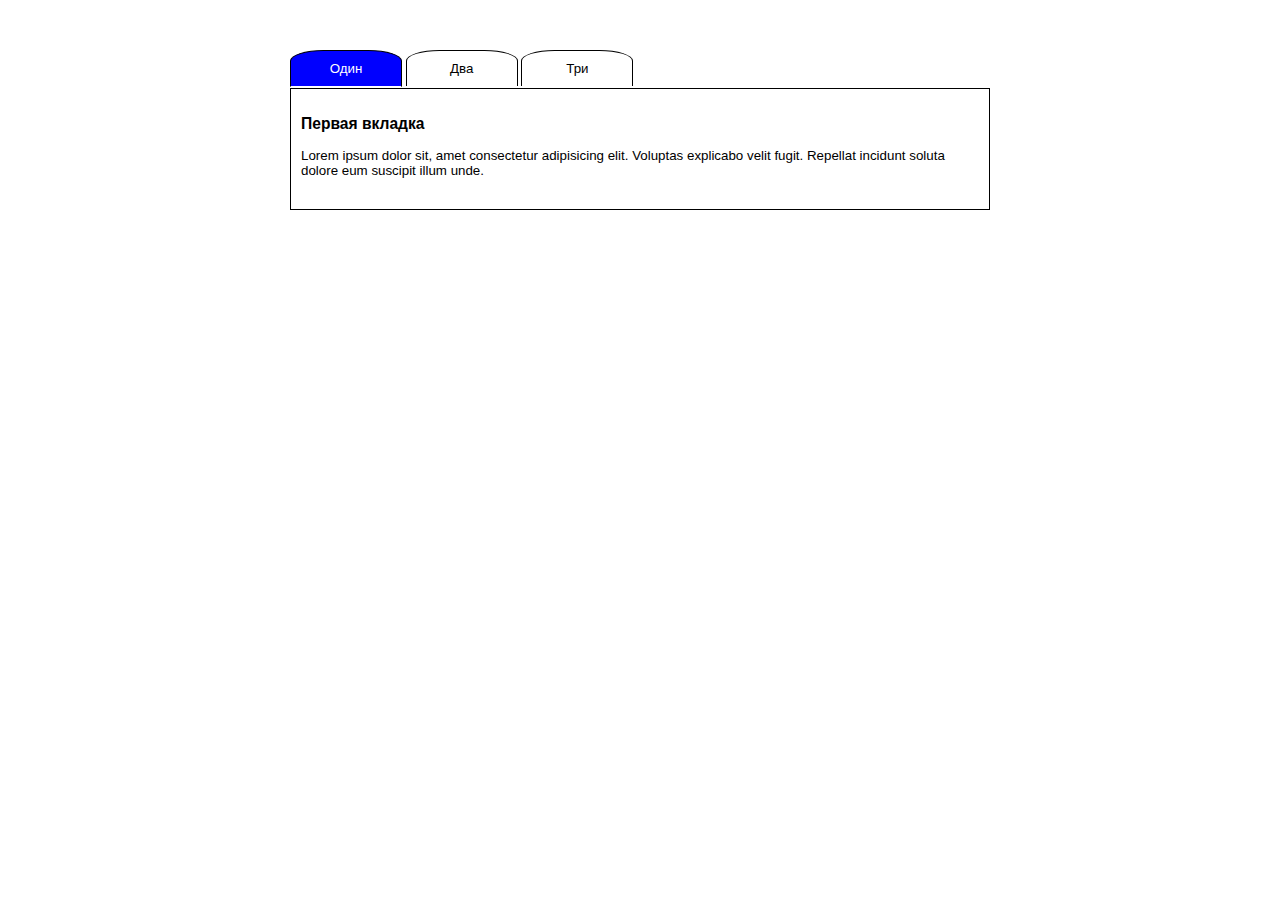
<file: 1/1.html>
<!doctype html>
<html>

<head>
<meta charset="utf-8">
<title></title>
<link href="1.css" rel="stylesheet" type="text/css">
</head>

<body>
<div class="container">
<div class="tab-header">
<div class="tab-header__item active" data-target="#tab-1">
<div><span>Один</span></div>
</div>

<div class="tab-header__item" data-target="#tab-2">Два</div>

<div class="tab-header__item" data-target="#tab-3">Три</div>
</div>

<div class="tab-body">
<div class="tab-body__item active" id="tab-1">
<h3>Первая вкладка</h3>
<p>Lorem ipsum dolor sit, amet consectetur adipisicing elit. Voluptas explicabo velit fugit. Repellat
incidunt soluta dolore eum suscipit illum unde.</p>
</div>

<div class="tab-body__item" id="tab-2">
<h3>Вторая вкладка</h3>
<p>Lorem ipsum dolor sit amet consectetur adipisicing elit. Quibusdam dolores vero deserunt. Impedit,
minus cum ullam tempore earum iusto blanditiis. Ea quidem sequi quaerat labore dolore facilis unde
fuga, quisquam obcaecati alias. Incidunt laboriosam, sapiente magni a nihil soluta esse!</p>
</div>

<div class="tab-body__item" id="tab-3">
<h3>Третья вкладка</h3>
<p>Lorem ipsum dolor sit amet consectetur adipisicing elit. Sapiente, quos quibusdam dicta reiciendis,
laboriosam vitae magni ea maxime fuga labore quaerat doloremque atque nobis ad sunt perspiciatis
dolor incidunt eos dolorem laborum dolores, sint mollitia.</p>
</div>
</div>
</div>
<script src="1.js"></script>
</body>

</html>
</file>
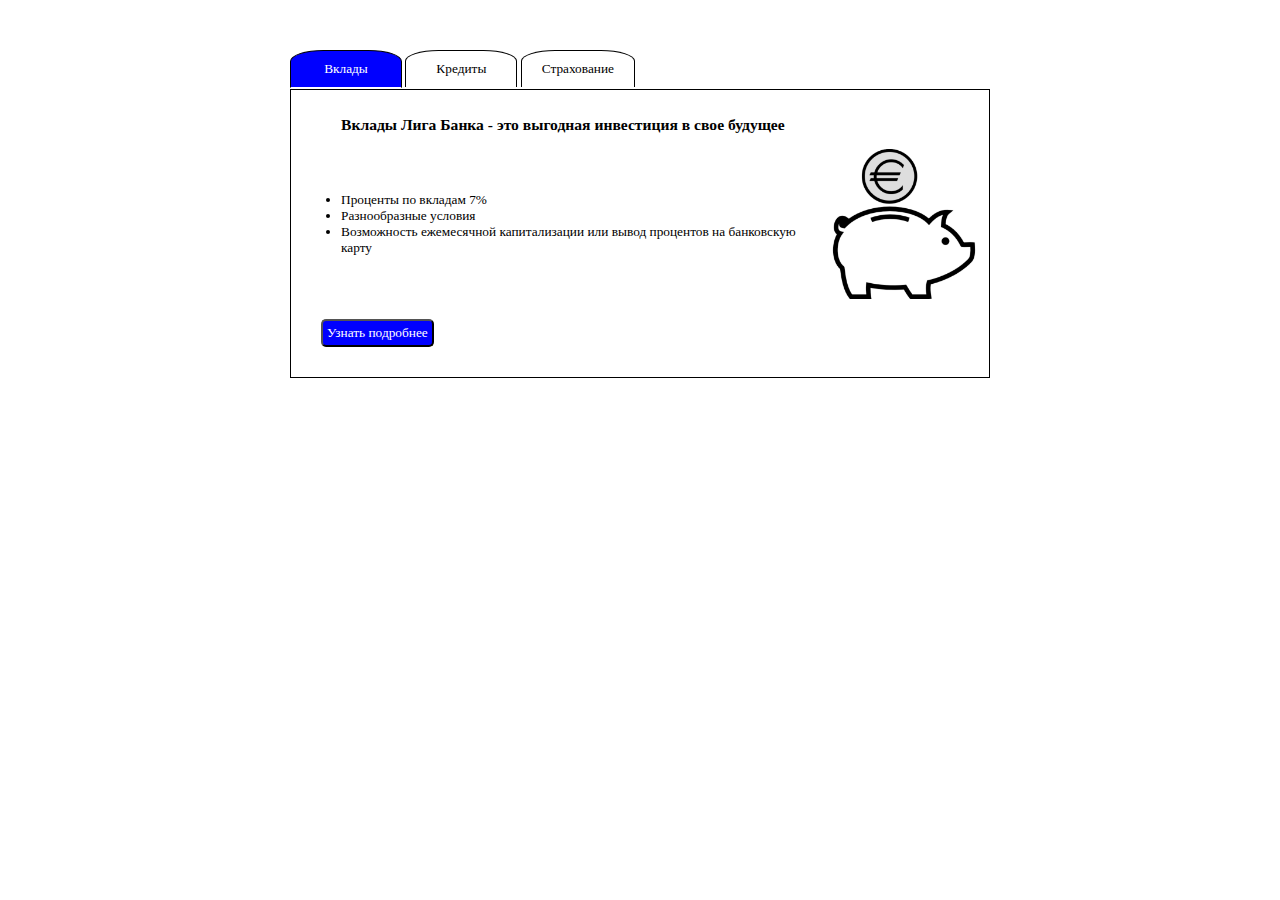
<file: 2/2.html>
<!doctype html>
<html>

<head>
    <meta charset="utf-8">
    <title></title>
    <link href="2.css" rel="stylesheet" type="text/css">
</head>

<body>
    <div class="container">
        <div class="tab-header">
            <div class="tab-header__item active" data-target="#tab-1">
                <div><span>Вклады</span></div>
            </div>

            <div class="tab-header__item" data-target="#tab-2">Кредиты</div>

            <div class="tab-header__item" data-target="#tab-3">Страхование</div>
        </div>

        <div class="tab-body">
            <div class="tab-body__item active" id="tab-1">
                <h3>Вклады Лига Банка - это выгодная инвестиция в свое будущее</h3>
                <div id="soderz">
                    <ul>
                        <li> Проценты по вкладам 7%</li>
                        <li> Разнообразные условия</li>
                        <li> Возможность ежемесячной капитализации или вывод процентов на банковскую карту</li>
                    </ul>
                    <img src="img/icon.png" width="150px" height="150px">
                </div><button id="btn">Узнать подробнее</button>
            </div>



            <div class="tab-body__item" id="tab-2">
                <h3>Кредит наличными от 5,5% для всех</h3>
                <div id="soderz">
                    <ul>
                        <li> Всего 5,5% годовых</li>
                        <li> Срок кредита от 1 до 5 лет</li>
                        <li> Сумма до 7,5 млн рублей</li>
                    </ul><img src="img/icon2.jpg" width="150px" height="150px">
                </div><button id="btn">Узнать подробнее</button>
            </div>

            <div class="tab-body__item" id="tab-3">
                <h3>ОСАГО для всех категорий ТС за 30 минут</h3>
                <div id="soderz">
                    <ul>
                        <li> Прямые цены от страховых. Никаких наценок</li>
                        <li> Более 358 тыс. оформленных полисов</li>
                        <li> Только проверенные партнеры</li>
                    </ul><img src="img/icon3.png" width="150px" height="150px">
                </div><button id="btn">Узнать подробнее</button>
            </div>
        </div>
    </div>
    <script src="2.js"></script>
</body>

</html>
</file>
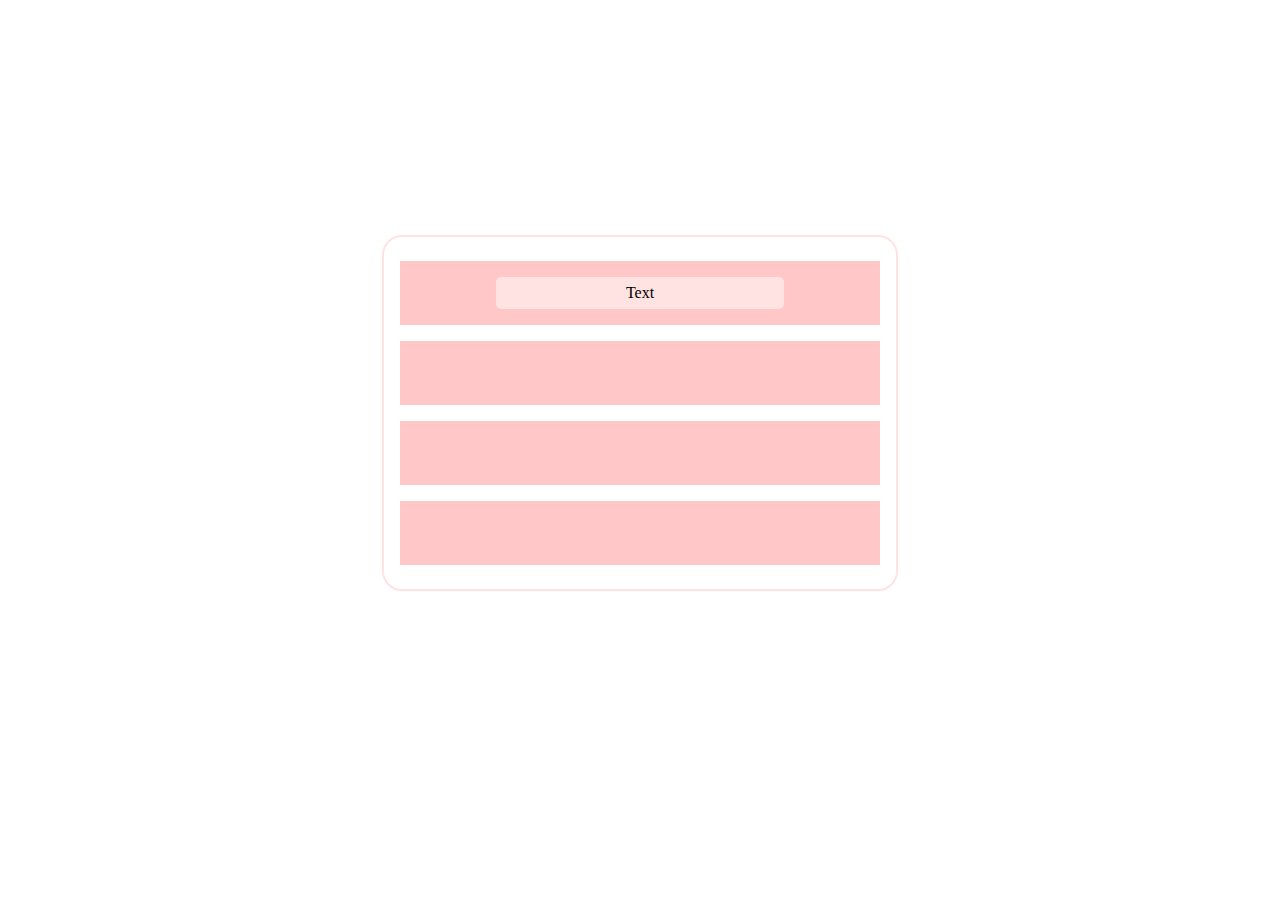
<file: 3/3.html>
<!DOCTYPE html>
<html lang="en">

<head>
    <meta charset="UTF-8">
    <meta http-equiv="X-UA-Compatible" content="IE=edge">
    <meta name="viewport" content="width=device-width, initial-scale=1.0">
    <link href="3.css" rel="stylesheet" type="text/css">
    <title>Перетаскивание</title>
</head>

<body>
    <div class="cont">
        <div class="redBlock">
            <div class="whiteBlock" id="white" draggable="true" data-target="good-item">
                <p>Text</p>
            </div>
        </div>
        <div class="redBlock">
        </div>
        <div class="redBlock">
        </div>
        <div class="redBlock" id="good-item">
        </div>
    </div>
    <script src="3.js"></script>
</body>

</html>
</file>
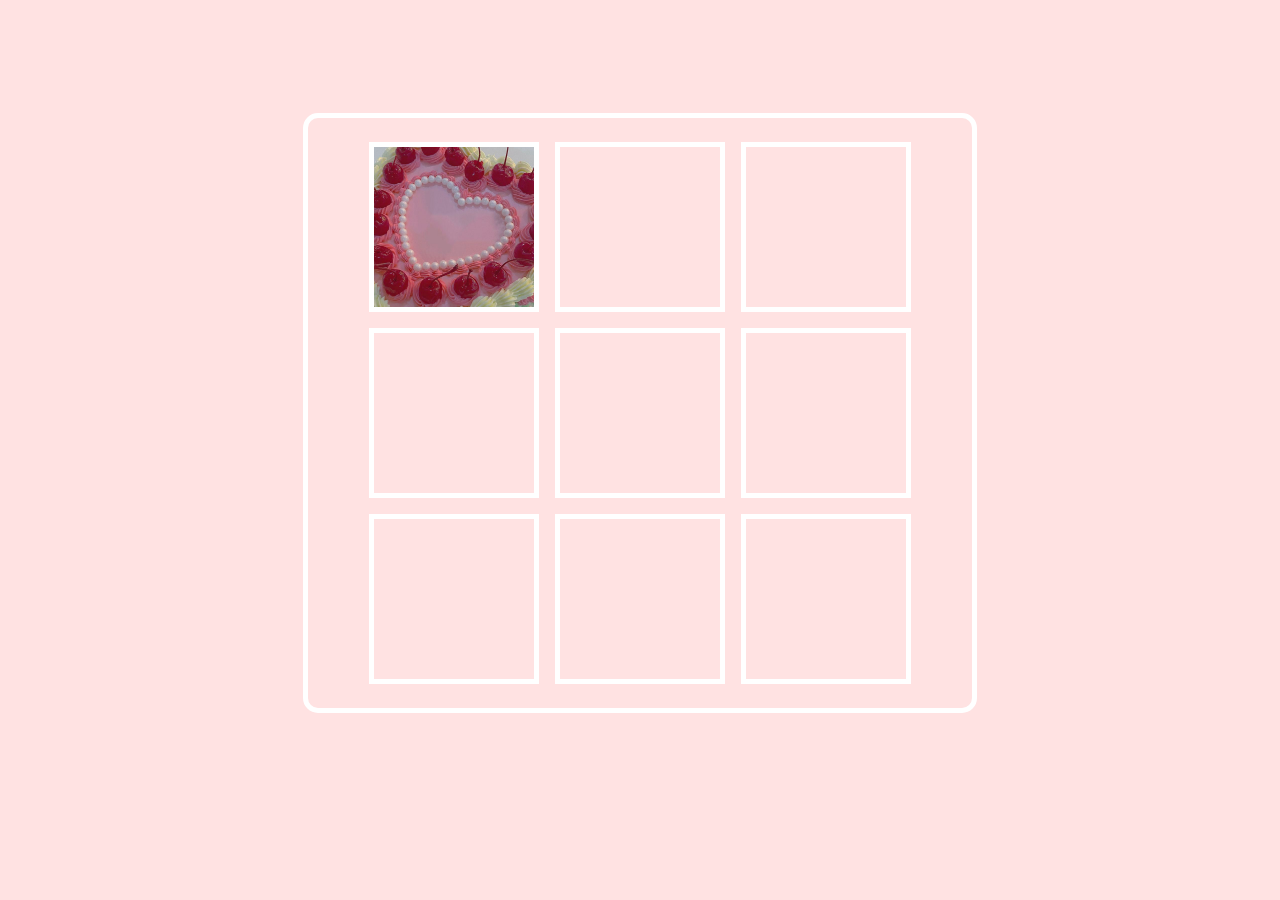
<file: 4/4.html>
<!DOCTYPE html>
<html lang="en">

<head>
    <meta charset="UTF-8">
    <meta http-equiv="X-UA-Compatible" content="IE=edge">
    <meta name="viewport" content="width=device-width, initial-scale=1.0">
    <link href="4.css" rel="stylesheet" type="text/css">
    <title>Перетаскивание</title>
</head>

<body>
    <div class="cont">
        <div class="block">
            <img src="img/mood cafe.jpg" alt="cake" draggable="true" id="dragElement" data-target="item">
        </div>
        <div class="block">
        </div>
        <div class="block">
        </div>
        <div class="block">
        </div>
        <div class="block">
        </div>
        <div class="block">
        </div>
        <div class="block">
        </div>
        <div class="block">
        </div>
        <div class="block">
        </div>
    </div>
    <script src="4.js"></script>
</body>

</html>
</file>
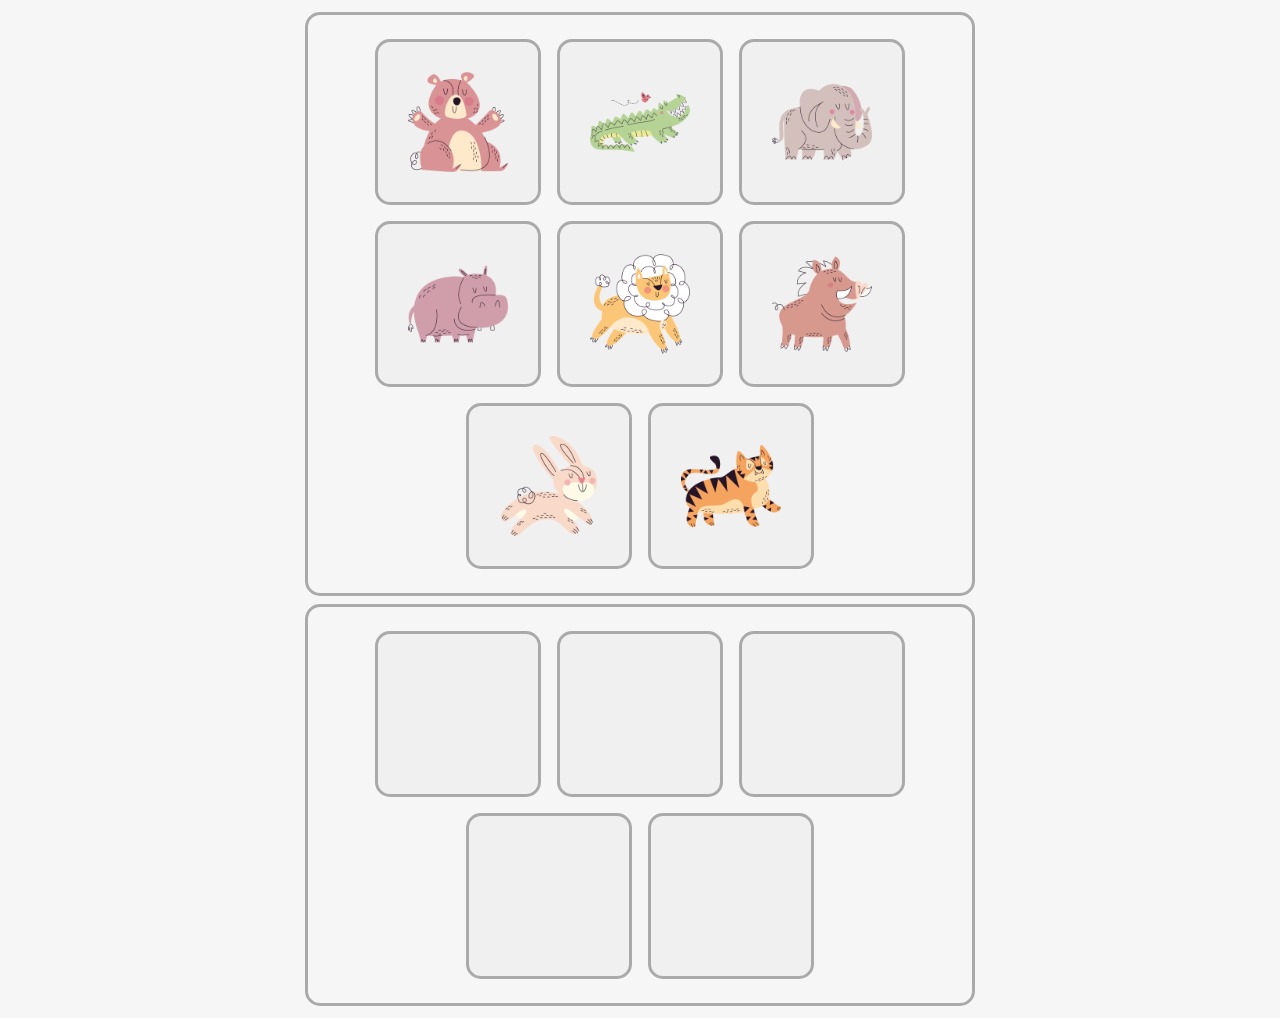
<file: 5/5.html>
<!DOCTYPE html>
<html lang="en">
<head>
    <meta charset="UTF-8">
    <meta http-equiv="X-UA-Compatible" content="IE=edge">
    <meta name="viewport" content="width=device-width, initial-scale=1.0">
    <link href="5.css" rel="stylesheet" type="text/css">
    <title>Клетки</title>
</head>
<body>
    <div class="cont">
        <div class="block">
            <img src="img/bear.png" width="100px" height="100px" data-target="predator" alt="" draggable="true" class='img'>
        </div>
        <div class="block">  <img src="img/crocodile.png" width="100px" height="100px" data-target="predator" alt="" draggable="true" class='img'>
        </div>
        <div class="block"> <img src="img/elephant.png" width="100px" height="100px" data-target="herbivorous " alt="" draggable="true" class='img'>
        </div>
        <div class="block"> <img src="img/hippopotamus.png" width="100px" height="100px" data-target="predator" alt="" draggable="true" class='img'>
        </div>
        <div class="block"> <img src="img/lion.png" width="100px" height="100px" data-target="predator" alt="" draggable="true" class='img'>
        </div>
        <div class="block"> <img src="img/pig.png" width="100px" height="100px" data-target="herbivorous " alt="" draggable="true" class='img'>
        </div>
        <div class="block"> <img src="img/rabbit.png" width="100px" height="100px" data-target="herbivorous " alt="" draggable="true" class='img'>
        </div>
        <div class="block"> <img src="img/tiger.png" width="100px" height="100px" data-target="predator" alt="" draggable="true" class='img'>
        </div>
    </div>
    <div class="cont">
        <div class='drop-zone' id='predator'>  
        </div>
        <div class='drop-zone' id='predator'>
        </div>
        <div class='drop-zone' id='predator'>
        </div>
        <div class='drop-zone' id='predator'>
        </div>
        <div class='drop-zone' id='predator'>
        </div>  
    </div>
<script src="5.js"></script>
</body>
</html>
</file>
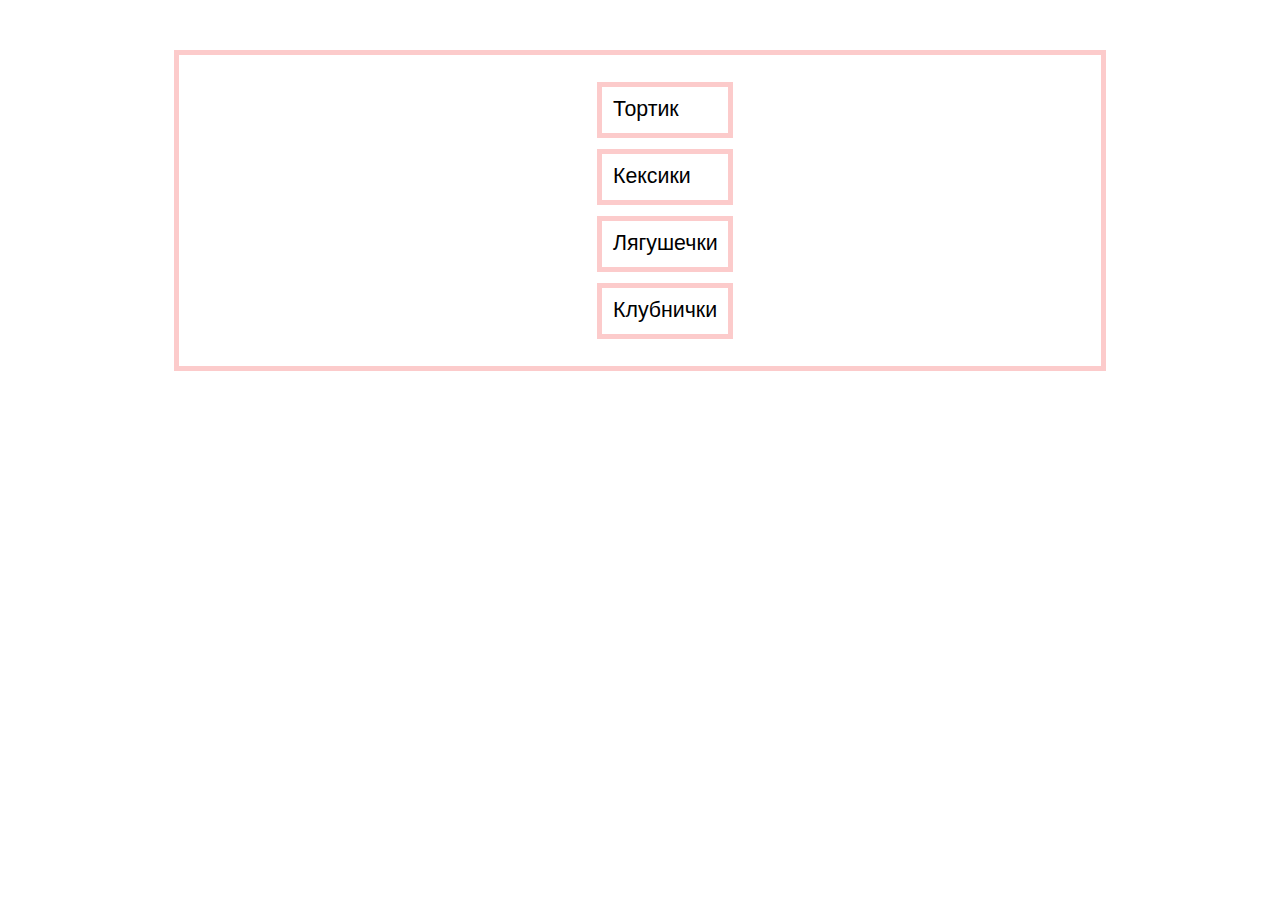
<file: 6/6.html>
<!DOCTYPE html>
<html lang="en">
<head>
<link rel="stylesheet" href="6.css">
<meta charset="UTF-8">
<meta http-equiv="X-UA-Compatible" content="IE=edge">
<meta name="viewport" content="width=device-width, initial-scale=1.0">
<title>Вкладки динамические</title>
</head>
<body>
<div class="container">
<div class="imgCont" id='imgCont'>

</div>
<div class="ul-cont">
<ul id='ul'>

</ul>
</div>
</div>
<script src="6.js"></script>
</body>
</html>
</file>
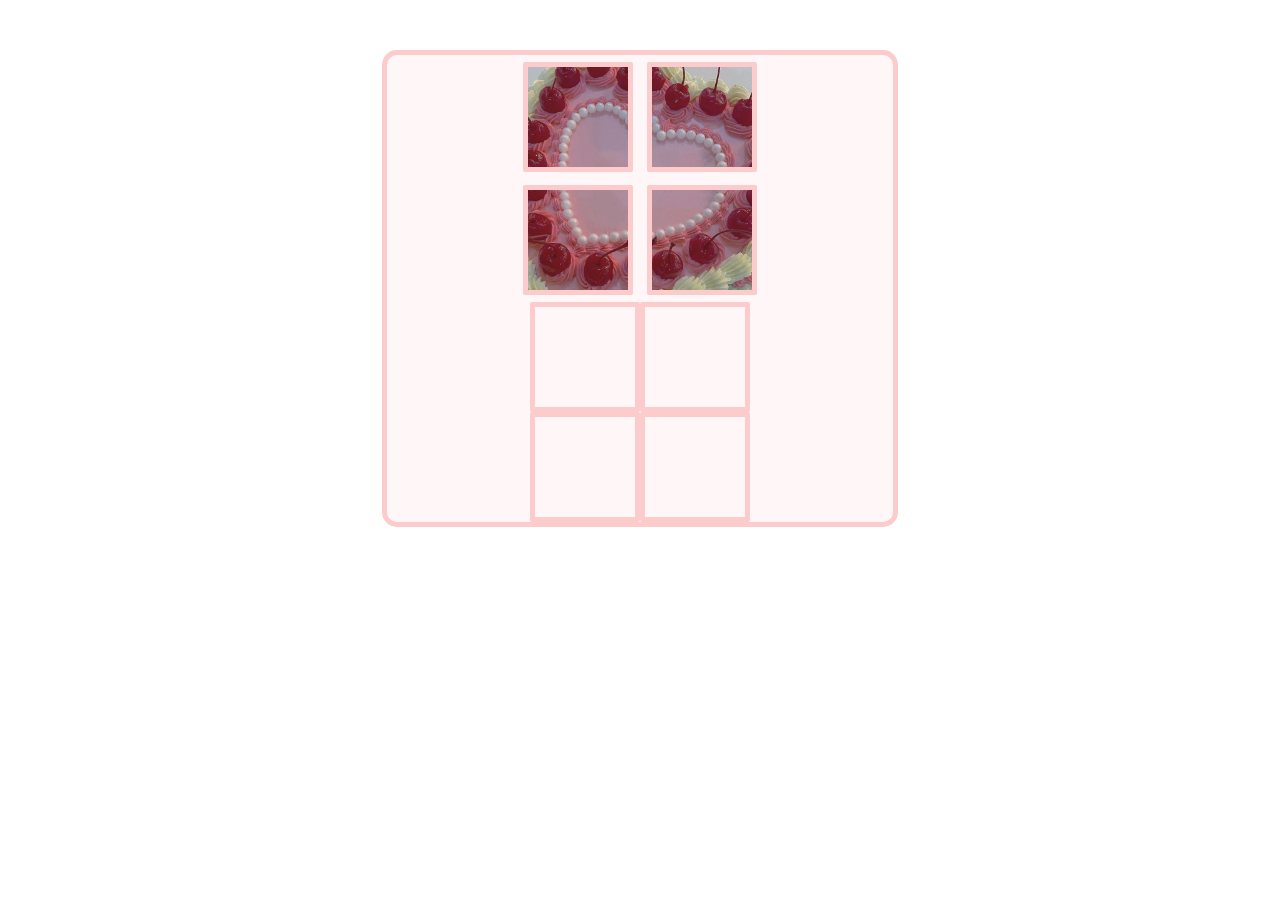
<file: 7/7.html>
<!DOCTYPE html>
<html lang="en">

<head>
    <meta charset="UTF-8">
    <meta http-equiv="X-UA-Compatible" content="IE=edge">
    <meta name="viewport" content="width=device-width, initial-scale=1.0">
    <link href="7.css" rel="stylesheet">
    <title>Пазл</title>
</head>

<body>

    <body>
        <div class="container">
            <div class="block-blocks">
                <div class="block"><img src="img/pazl1.jpg" data-target='i1' draggable='true' alt="" class="img"></div>
                <div class="block"><img src="img/pazl2.jpg" data-target="i2" draggable="true" alt="" class="img"></div>
                <div class="block"><img src="img/pazl4.jpg" data-target="i3" draggable="true" alt="" class="img"></div>
                <div class="block"><img src="img/pazl3.jpg" data-target="i4" draggable="true" alt="" class="img"></div>
            </div>
            <div class="pazl-pazls">
                <div class="pazl" id='i1'></div>
                <div class="pazl" id='i2'></div>
                <div class="pazl" id='i3'></div>
                <div class="pazl" id='i4'></div>
            </div>
        </div>
        <script src="7.js"></script>
    </body>

</html>
</file>
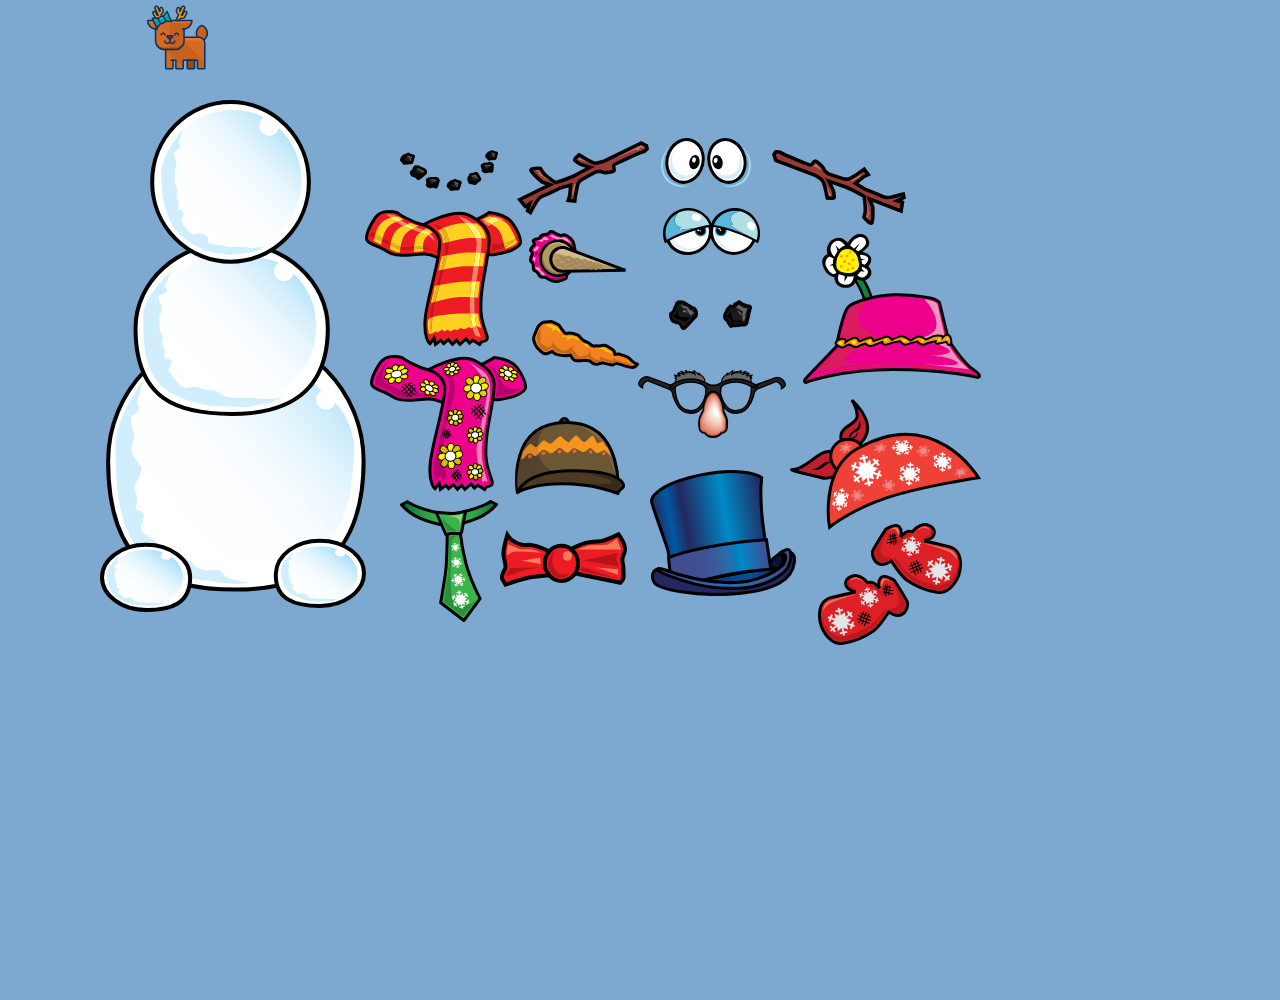
<file: снеговик/снеговик.html>
<!doctype html>
<html lang="en">

<head>
     <meta charset="UTF-8">
     <title>Snowman</title>
     <link rel="stylesheet" href="снеговик.css">

     <meta name="viewport" content="width=1200">
     <meta name="apple-mobile-web-app-capable" content="yes">
</head>

<body>
     <div class="container">
          <img draggable="true" src="img/олень.svg">
          <!-- Снеговик -->
          <img draggable="true" id="snowman" src="img/body.svg" alt="snowman" style="left: 100px; top: 100px;">
          
          <!-- Улыбка -->
          <img draggable="true" id="mouth03" src="img/mouth03.svg" alt="mouth03" style="left: 400px; top: 150px;">

          <!-- Шарф -->
          <img draggable="true" id="neck01" src="img/neck05.svg" alt="neck01" style="left: 365px; top: 210px;">
          <img draggable="true" id="neck03" src="img/neck03.svg" alt="neck03" style="left: 370px; top: 355px; ">
          <img draggable="true" id="neck04" src="img/neck04.svg" alt="neck04" style="left: 400px; top: 500px;">
          <img draggable="true" id="neck05" src="img/neck01.svg" alt="neck05" style="left: 500px; top: 530px;">

          <!-- Руки -->
          <img draggable="true" id="hand_left01" src="img/hand_left01.svg" alt="hand_left01"
               style="left: 517px; top: 141px;">
          <img draggable="true" id="hand_right01" src="img/hand_right01.svg" alt="hand_right01"
               style="left: 772px; top: 150px;">
          <img draggable="true" id="hand_right02" src="img/hand_right02.svg" alt="hand_right02"
               style="left: 871px; top: 523px;">
          <img draggable="true" id="hand_left02" src="img/hand_left02.svg" alt="hand_left02"
               style="left: 818px; top: 574px;">

          <!-- Глаза  -->
          <img draggable="true" id="eyes03" src="img/eyes03.svg" alt="eyes03" style="left: 661px; top: 138px;">
          <img draggable="true" id="eyes01" src="img/eyes01.svg" alt="eyes01" style="left: 669px; top: 300px;">
          <img draggable="true" id="eyes02" src="img/eyes02.svg" alt="eyes02" style="left: 663px; top: 208px;">
          <img draggable="true" id="eyes05" src="img/eyes05.svg" alt="eyes05" style="left: 638px; top: 370px;">

          <!-- Нос  -->
          <img draggable="true" id="nose01" src="img/nose01.svg" alt="nose01" style="left: 532px; top: 320px;">
          <img draggable="true" id="nose02" src="img/nose02.svg" alt="nose02" style="left: 529px; top: 230px;">          

          <!-- Шляпа -->          
          <img draggable="true" id="head03" src="img/head03.svg" alt="head03" style="left: 515px; top: 417px;">
          <img draggable="true" id="head02" src="img/head02.svg" alt="head02" style="left: 790px; top: 399px;">          
          <img draggable="true" id="head06" src="img/head06.svg" alt="head06" style="left: 650px; top: 470px;">
          <img draggable="true" id="head05" src="img/head05.svg" alt="head05" style="left: 803px; top: 234px;">
          
     </div>

     <script src="снеговик.js"></script>
</body>

</html>
</file>
<file: 1/1.css>
@charset "utf-8";
.container {
width: 700px;
margin: 50px auto;
font-family: Verdana, Geneva, Tahoma, sans-serif;
font-size: smaller;
}
.tab-body,
.tab-header__item {
border: 1px solid black;
}
.tab-body__item{
display: none;
min-height: 100px;
}
.tab-body__item.active {
display: block;
padding: 10px;
}
.tab-header__item{
display: inline-block;
padding: 10px 20px;
min-width: 70px;
text-align: center;
border-bottom: transparent;
border-top-left-radius: 30%;
border-top-right-radius: 30%;
cursor: pointer;
}
.tab-header__item.active{
margin-bottom: 1px;
color: white;
background-color: blue;
border-bottom: 1px solid white;
}
</file>
<file: 2/2.css>
@charset "utf-8";

.container {
width: 700px;
margin: 50px auto;
font-family: Verdana, Geneva, Tahoma, sans-serif;
font-size: smaller;
font-family: Bradley Hand, cursive;
}
.tab-body,
.tab-header__item {
border: 1px solid black;
font-family: Bradley Hand, cursive;

}
.tab-body__item{
display: none;
min-height: 100px;
font-family: Bradley Hand, cursive;
}
.tab-body__item.active {
display: block;
padding: 10px;
font-family: Bradley Hand, cursive;

}
.tab-header__item{
display: inline-block;
padding: 10px 20px;
min-width: 70px;
text-align: center;
border-bottom: transparent;
border-top-left-radius: 30%;
border-top-right-radius: 30%;
cursor: pointer;
font-family: Bradley Hand, cursive;
}
.tab-header__item.active{
margin-bottom: 1px;
color: white;
background-color: blue;
border-bottom: 1px solid white;
font-family: Bradley Hand, cursive;
}
#btn{
background-color: blue;
color: white;
border-radius: 5px;
padding: 4px;
font-family: Bradley Hand, cursive;
margin: 20px;

}
img{
   display: flex;
   align-items: center;
   justify-content: center;
   flex-direction: row;
}
h3{
    margin-left: 40px;
    font-family: Bradley Hand, cursive;
    
}

#soderz{display: flex;
align-items: center;
justify-content: center;
flex-direction: row;}
</file>
<file: 3/3.css>
body {
    display: flex;
    align-items: center;
    justify-content: center;
    min-height: 90vh;
}

.cont {
    padding: 1em;
    display: flex;
    align-items: center;
    justify-content: center;
    position: absolute;
    border: 2px black solid;
    flex-direction: column;
    border-radius: 20px;
    width: 30em;
    border-color: #ffe2e2;;
}

.redBlock {
    background-color: #ffc7c7;
    display: flex;
    align-items: center;
    justify-content: center;
    width: 100%;
    height: 4em;
    margin-top: 0.5em;
    margin-bottom: 0.5em;
}

.whiteBlock {
    display: flex;
    align-items: center;
    justify-content: center;
    background: #ffe2e2;
    width: 60%;
    height: 2em;
    cursor:grab;
    font-family: Bradley Hand, cursive;
    border-radius: 5px;
}

.drag-start {
    border:black solid 2px;
}

.drop-zone {
    background: #aaaaaa;
}
</file>
<file: 4/4.css>
body {
            display: flex;
            align-items: center;
            justify-content: center;
            flex-direction: column;
            min-height: 90vh;
            background: #ffe2e2;
        }

        .cont {
            display: flex;
            align-items: center;
            justify-content: center;
            flex-direction: row;
            flex-wrap: wrap;
            width: 50%;
            border: 5px solid white;
            border-radius: 15px;
            padding:1em;
        }

        .block {
            display:flex;
            align-items: center;
            justify-content: center;
            width:10em;
            height:10em;
            margin-right:0.5em;
            margin-left:0.5em;
            margin-top:0.5em;
            margin-bottom: 0.5em;
            border:5px solid white;
        }
        .block img{
            width:100%;
            height:100%;
        }
        .drag-start{
            border-radius: 10px;
        }
        .drop-zone{
            border-radius: 20px;
        }
</file>
<file: 5/5.css>
body {
    display: flex;
    align-items: center;
    justify-content: center;
    flex-direction: column;
    min-height: 90vh;
    background: #f6f6f6;
}

.cont {
    display: flex;
    align-items: center;
    justify-content: center;
    flex-direction: row;
    flex-wrap: wrap;
    width: 50%;
    border: 3px solid #aaaaaa;
    border-radius: 15px;
    padding:1em;
    margin: 4px;
}

.drop-zone {
    display:flex;
    align-items: center;
    justify-content: center;
    width:10em;
    height:10em;
    margin-right:0.5em;
    margin-left:0.5em;
    margin-top:0.5em;
    margin-bottom: 0.5em;
    border:3px solid #aaaaaa;
    background-color: #f0f0f0;
    border-radius: 15px;
}
.block{
    display:flex;
    align-items: center;
    justify-content: center;
    width:10em;
    height:10em;
    margin-right:0.5em;
    margin-left:0.5em;
    margin-top:0.5em;
    margin-bottom: 0.5em;
    border:3px solid #aaaaaa;
    background-color: #f0f0f0;
    border-radius: 15px;   
}
</file>
<file: 6/6.css>
body{
  font-family: 'Yanone Kaffeesatz', sans-serif;
  }
  .container{
  width: 70vw;
  margin: 50px auto;
  font-family: Verdana, Geneva, Tahoma, sans-serif;
  font-size: smaller;
  border: 5px solid #fccbcb;
  padding:1em;
  display: flex;
  align-items: center;
  justify-content: center;
  flex-direction: row;
  }
  .imgCont{
  height: 500px;
  width:700px;
  border: 3px solid #fccbcb;
  display: none;
  }
  .imgCont img{
  width:100%;
  height: 100%;
  }
  .imgCont.active{
  display: block;
  }
  .li{
  font-family: 'Yanone Kaffeesatz', sans-serif;
  font-size: 16pt;
  display: block;
  margin-top:0.5em;
  margin-left:0.5em;
  border:5px solid #fccbcb;
  padding:0.5em;
  cursor: pointer;
  }
  .li.active{
  background:#fccbcb;
  color: white;
  }
</file>
<file: 7/7.css>
.container {
    width: 40%;
    margin: 50px auto;
    padding: 15px auto;
    font-family: Verdana, Geneva, Tahoma, sans-serif;
    font-size: smaller;
    display: flex;
    align-items: center;
    justify-content: center;
    flex-direction: column;
    font-family: Verdana, Geneva, Tahoma, sans-serif;
    font-size: smaller;
    border: 5px solid #fccbcb;
    border-radius: 15px;
    background-color:#fff7f7 ;
    }
    .block{
    margin-top:0.5em;
    margin-bottom: 0.5em;
    margin-left: 0.5em;
    margin-right:0.5em;
    border: 5px solid #fccbcb;
    border-radius: 2px;
    width: 100px;
    height: 100px;
    }
    .block img{
    width: 100%;
    height: 100%;
    }
    .block-blocks{
    display: flex;
    align-items: center;
    justify-content: center;
    flex-direction: row;
    flex-wrap: wrap;
    width: 20em;
    }
    .pazl-pazls{
    display: flex;
    align-items: center;
    justify-content: center;
    flex-direction: row;
    flex-wrap: wrap;
    width: 20em;
    }
    .pazl{
    border: 5px solid #fccbcb;
    border-radius: 2px;
    width: 100px;
    height: 100px;
    }
    .pazl img{
    width:100%;
    height: 100%;
    }
    .drag-start {
    border:black solid 2px;
    }
/*     
    .drop-zone {
    background: rgb(0, 0, 0);
    } */
</file>
<file: снеговик/снеговик.css>
body {
background: #7da8cf;
margin: auto;
padding: 0;
width: 1000px;
height: 1000px;
}

[draggable] {
cursor: move;
}
img{
position: fixed;
z-index: 5;
}
</file>
